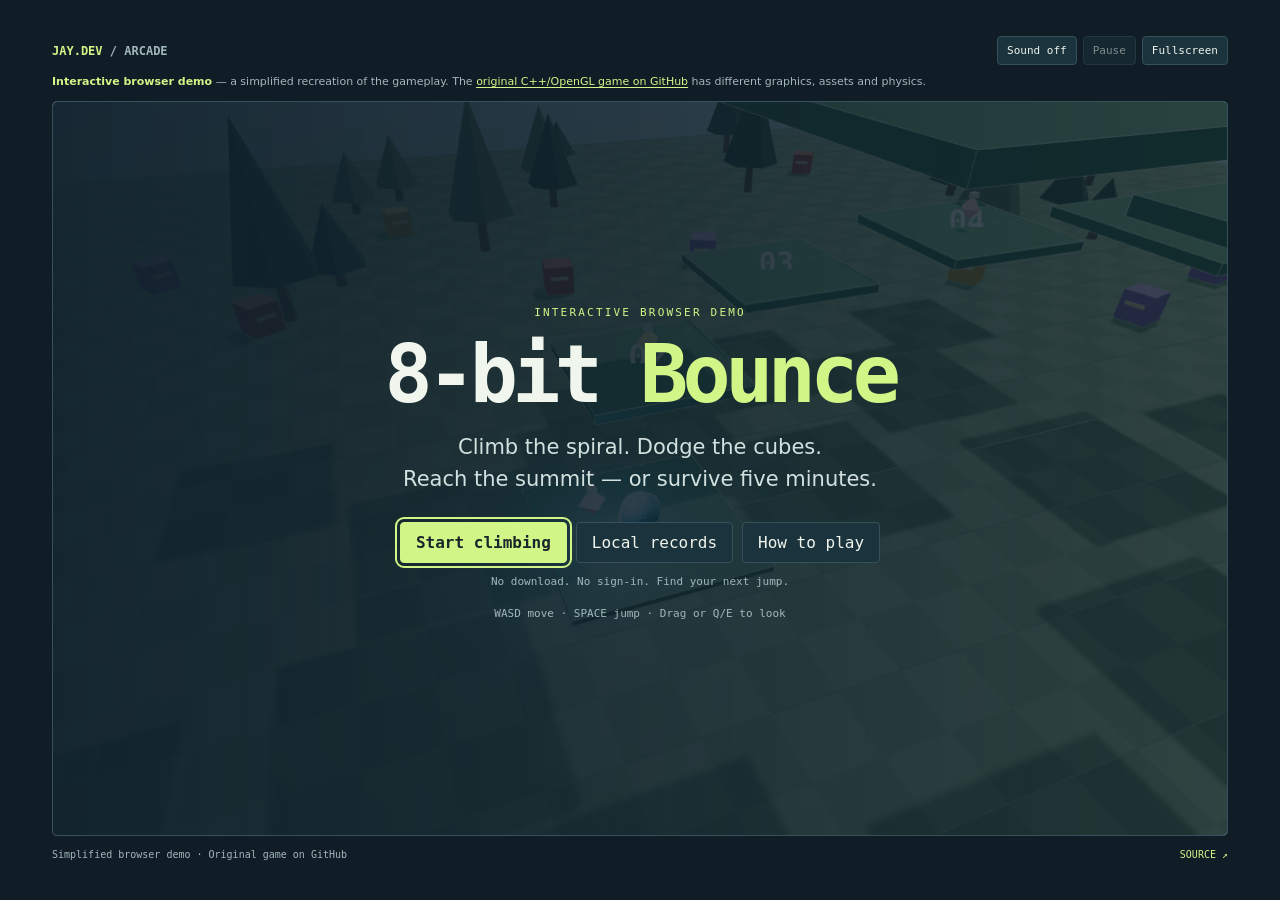
<file: games/8bit-bounce/index.html>
<!doctype html><html lang="en"><head><meta charset="utf-8"><meta name="viewport" content="width=device-width,initial-scale=1,viewport-fit=cover"><meta name="theme-color" content="#101d26"><meta name="description" content="Try a simplified interactive browser demo of 8-bit Bounce: a 3D spiral-platform challenge with moving platforms, cube enemies, power-ups and local records."><title>8-bit Bounce · Jay's Arcade</title><link rel="stylesheet" href="style.css"></head><body>
<main class="shell"><header><a class="brand" href="../../#work" target="_top">JAY.DEV <span>/ ARCADE</span></a><nav aria-label="Game controls"><button id="sound" aria-pressed="false">Sound off</button><button id="pause" disabled>Pause</button><button id="fullscreen">Fullscreen</button></nav></header>
<p class="demo-notice"><strong>Interactive browser demo</strong> — a simplified recreation of the gameplay. The <a href="https://github.com/jaygoneelz/8BitBounce" target="_blank" rel="noopener">original C++/OpenGL game on GitHub</a> has different graphics, assets and physics.</p>
<section class="stage" id="stage" aria-label="8-bit Bounce game"><canvas id="game" tabindex="0" aria-label="3D platform game. WASD moves, Space jumps, Q and E turn the camera. P pauses."></canvas>
<div class="hud" id="hud" hidden><div><span class="label">HEALTH</span><strong id="health">100</strong><div class="health-track"><i id="health-bar"></i></div></div><div><span class="label">PLATFORM</span><strong id="progress">01 / 12</strong></div><div><span class="label">TIME LEFT</span><strong id="time">5:00</strong></div><div><span class="label">SCORE</span><strong id="score">0</strong></div></div><div class="boost" id="boost" hidden></div><p class="checkpoint" id="checkpoint" hidden></p>
<div class="overlay" id="overlay"><section class="screen" id="menu"><p class="eyebrow">INTERACTIVE BROWSER DEMO</p><h1>8-bit <span>Bounce</span></h1><p class="intro">Climb the spiral. Dodge the cubes.<br>Reach the summit — or survive five minutes.</p><div class="actions"><button class="primary" id="start" disabled>Preparing world…</button><button id="records">Local records</button><button id="help">How to play</button></div><p id="load-status" role="status">Loading the 3D scene…</p><p class="hint">WASD move · SPACE jump · Drag or Q/E to look</p></section>
<section class="screen" id="paused" hidden><p class="eyebrow">TAKE A BREATHER</p><h2>Paused</h2><div class="actions"><button class="primary" id="resume">Keep climbing</button><button data-menu>Return to menu</button></div></section>
<section class="screen" id="results" hidden><p class="eyebrow" id="result-label">RUN COMPLETE</p><h2 id="result-title"></h2><p id="result-stats"></p><form id="save-form"><label for="name">Player name</label><input id="name" maxlength="12" pattern="[A-Za-z0-9 ]{0,12}" placeholder="PLAYER" autocomplete="off"><button class="primary" type="submit">Save run</button></form><p id="save-status" role="status"></p><div class="actions"><button id="retry">Try again</button><button data-records>Local records</button><button data-menu>Menu</button></div></section>
<section class="screen" id="records-panel" hidden><p class="eyebrow">PERSONAL BESTS</p><h2>Local records</h2><p class="hint">Stored on this browser and device.</p><div class="table-scroll"><table><thead><tr><th>#</th><th>Player</th><th>Score</th><th>Climb</th></tr></thead><tbody id="record-rows"></tbody></table></div><p id="record-status" role="status"></p><button data-menu>Back to menu</button></section>
<section class="screen help" id="help-panel" hidden><p class="eyebrow">FIND YOUR FOOTING</p><h2>How to play</h2><ul><li><b>WASD / arrows</b> move relative to the camera. <b>Space</b> jumps. Jump from near the edge toward the next numbered platform.</li><li><b>Drag the scene or use Q/E</b> to rotate your view. The blue marble is you; the gold scouts detect you sooner, red hunters move faster, and purple guards hit harder. They search for hiding players.</li><li><b>Gold platforms move.</b> Ride them for another route upward. Every third platform saves a checkpoint.</li><li><b>Yellow pickup:</b> higher jumps for five seconds. <b>Pink pickup:</b> recover 20 health. Alternate pickup types within eight seconds for a 100-point combo bonus.</li><li>Enter the summit ring or survive <b>five minutes</b> to win. Falling off the island costs 25 health and returns you to your checkpoint.</li><li><b>P / Escape</b> pauses, <b>M</b> toggles sound, <b>B</b> shows collision boxes. Touch controls appear on phones.</li></ul><button data-menu>Ready to climb</button></section></div></section>
<div class="touch" aria-label="Touch controls"><div class="dpad"><button data-key="ArrowUp" aria-label="Move forward">↑</button><button data-key="ArrowLeft" aria-label="Move left">←</button><button data-key="ArrowDown" aria-label="Move backward">↓</button><button data-key="ArrowRight" aria-label="Move right">→</button></div><div class="touch-actions"><div><button data-key="KeyQ" aria-label="Turn camera left">↶</button><button data-key="KeyE" aria-label="Turn camera right">↷</button></div><button data-key="Space" class="jump" aria-label="Jump">JUMP</button></div></div>
<footer><span id="status" role="status" aria-live="polite">Simplified browser demo · Original game on GitHub</span><a href="https://github.com/jaygoneelz/8BitBounce" target="_blank" rel="noopener">SOURCE ↗</a></footer></main><noscript>This game needs JavaScript and WebGL 2.</noscript><script type="module" src="main.js"></script></body></html>
</file>
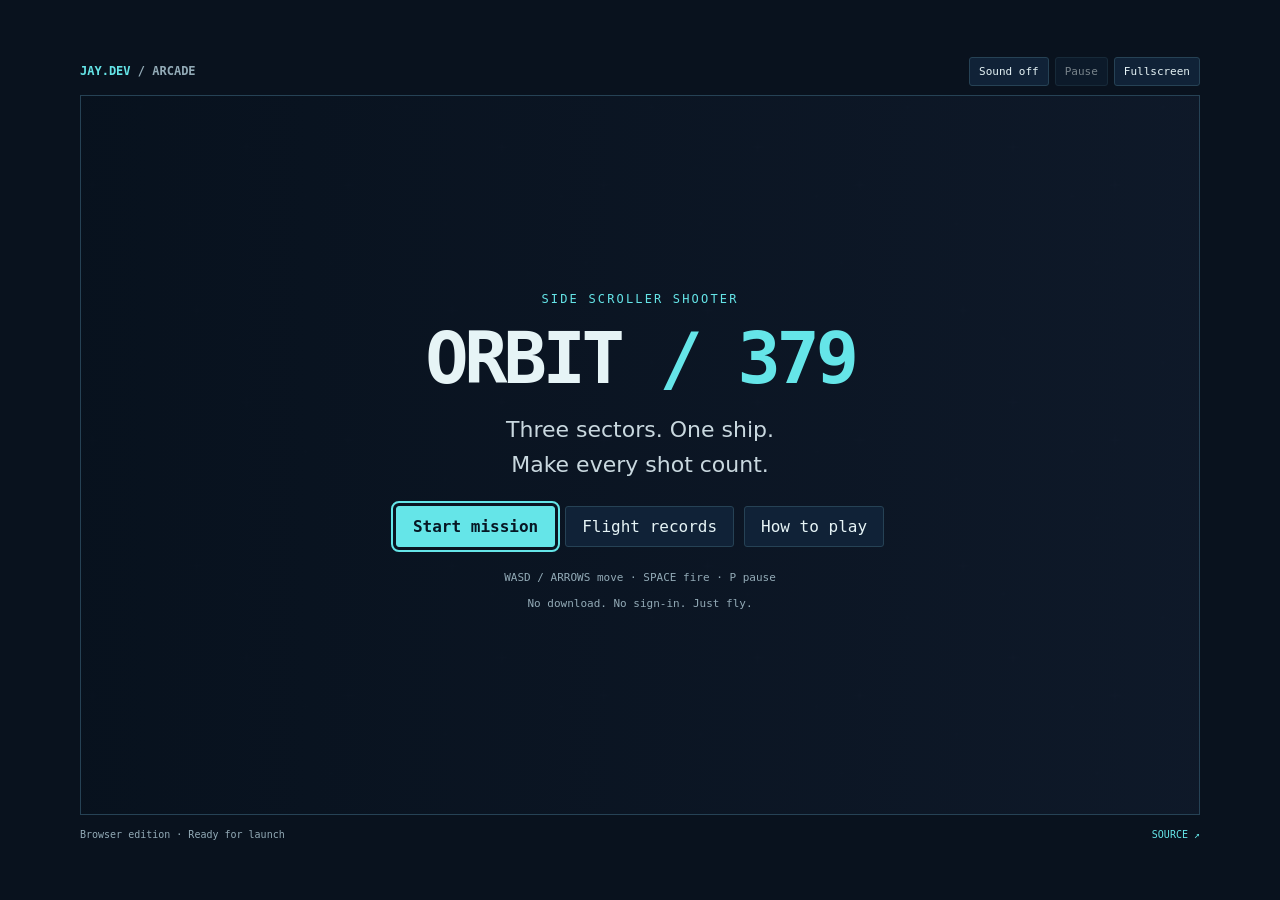
<file: games/sidescroller-shooter/index.html>
<!doctype html>
<html lang="en">
<head>
<meta charset="utf-8"><meta name="viewport" content="width=device-width, initial-scale=1, viewport-fit=cover">
<meta name="theme-color" content="#09121e">
<meta name="description" content="Play ORBIT / 379, Jay's side-scrolling space shooter. Three sectors, enemy AI, power-ups and local high scores. No download required.">
<title>ORBIT / 379 · Side Scroller Shooter</title>
<link rel="stylesheet" href="style.css">
</head>
<body>
<main class="shell">
  <header class="topbar"><a class="brand" href="../../#work" target="_top" aria-label="Back to Jay's portfolio">JAY.DEV <span>/ ARCADE</span></a><div class="tools"><button id="sound" type="button" aria-pressed="false">Sound off</button><button id="pause" type="button" disabled>Pause</button><button id="expand" type="button">Fullscreen</button></div></header>
  <section class="stage" id="stage" aria-label="Side Scroller Shooter game">
    <canvas id="game" width="1120" height="720" tabindex="0" aria-label="Game field. WASD or arrows to move, hold Space to fire. P pauses, Escape opens the menu."></canvas>
    <div class="overlay" id="overlay">
      <section class="screen" id="menu"><p class="eyebrow">SIDE SCROLLER SHOOTER</p><h1>ORBIT <span>/ 379</span></h1><p class="intro">Three sectors. One ship.<br>Make every shot count.</p><div class="actions"><button id="start" type="button" class="primary" disabled>Loading assets…</button><button id="records" type="button">Flight records</button><button id="help" type="button">How to play</button></div><p class="hint">WASD / ARROWS move · SPACE fire · P pause</p><p id="load-status" role="status">Preparing your ship…</p></section>
      <section class="screen" id="pause-screen" hidden><p class="eyebrow">FLIGHT ON HOLD</p><h2>Paused</h2><div class="actions"><button id="resume" class="primary" type="button">Resume flight</button><button data-menu type="button">Return to menu</button></div><p class="hint">Your sector timer is paused.</p></section>
      <section class="screen" id="results" hidden><p class="eyebrow" id="result-label">FLIGHT ENDED</p><h2 id="result-title">Mission ended</h2><p id="result-score"></p><form id="score-form"><label for="pilot">Pilot name</label><input id="pilot" name="pilot" maxlength="12" autocomplete="off" pattern="[A-Za-z0-9 ]{0,12}" placeholder="PILOT"><button class="primary" type="submit">Save score</button></form><p id="save-status" role="status"></p><div class="actions"><button id="retry" type="button">Fly again</button><button data-records type="button">Flight records</button><button data-menu type="button">Menu</button></div></section>
      <section class="screen records-screen" id="records-screen" hidden><p class="eyebrow">YOUR TOP TEN</p><h2>Flight records</h2><p class="hint">Saved on this browser and device.</p><div class="table-scroll"><table><thead><tr><th>#</th><th>Pilot</th><th>Score</th><th>Sector</th></tr></thead><tbody id="score-rows"></tbody></table></div><p id="records-status" role="status"></p><button data-menu type="button">Back to menu</button></section>
      <section class="screen help-screen" id="help-screen" hidden><p class="eyebrow">MISSION BRIEFING</p><h2>How to play</h2><ul><li><strong>Move</strong> with WASD / arrows, or the touch pad. Hold Space or FIRE to shoot.</li><li><strong>Survive</strong> all three sector countdowns. You have three lives.</li><li><strong>Enemies:</strong> white scouts fly straight, orange weavers patrol, purple hunters aim then charge.</li><li><strong>Pickups:</strong> R rapid fire, S shield, + repair. Timed effects last six seconds.</li><li><strong>P</strong> pauses, <strong>M</strong> toggles sound, <strong>F3</strong> shows hitboxes. Escape pauses or returns.</li></ul><button data-menu type="button">Ready to fly</button></section>
    </div>
  </section>
  <div class="touch-controls" aria-label="Touch controls"><div class="dpad"><button data-key="ArrowUp" aria-label="Move up">↑</button><button data-key="ArrowLeft" aria-label="Move left">←</button><button data-key="ArrowDown" aria-label="Move down">↓</button><button data-key="ArrowRight" aria-label="Move right">→</button></div><button data-key="Space" class="fire" aria-label="Hold to fire">FIRE</button></div>
  <footer><span id="flight-status" role="status" aria-live="polite">Browser edition · Ready for launch</span><a href="https://github.com/jaygoneelz/SideScrollerShooter" target="_blank" rel="noopener">SOURCE ↗</a></footer>
</main>
<noscript>This game requires JavaScript. You can find the desktop source on GitHub.</noscript>
<script type="module" src="game.js"></script>
</body></html>
</file>
<file: games/8bit-bounce/style.css>
:root{color-scheme:dark;--bg:#101d26;--panel:#122530;--line:#35515b;--text:#f0f5ed;--muted:#a2b7bc;--accent:#d2f587;font-family:ui-monospace,SFMono-Regular,Consolas,monospace}*{box-sizing:border-box}body{margin:0;background:var(--bg);color:var(--text);min-height:100dvh;display:grid;align-items:center}button,input{font:inherit}button{cursor:pointer;border:1px solid var(--line);background:#1b333c;color:var(--text);border-radius:4px;padding:10px 15px;transition:background .15s}button:hover{background:#2b4d53;border-color:var(--accent)}button:disabled{opacity:.5;cursor:wait}.primary{background:var(--accent);border-color:var(--accent);color:#18252a;font-weight:700}.primary:hover{background:#e5ffb5}button:focus-visible,a:focus-visible,input:focus-visible{outline:2px solid var(--accent);outline-offset:3px}a{color:var(--accent);text-decoration:none}[hidden]{display:none!important}.shell{width:min(1180px,calc(100% - 24px),calc((100dvh - 165px)*16/10));margin:10px auto}header{min-height:47px;display:flex;align-items:center;justify-content:space-between;gap:12px}.brand{font-size:12px;font-weight:700}.brand span{color:var(--muted)}nav{display:flex;gap:6px}nav button{font-size:11px;padding:7px 9px}.stage{aspect-ratio:16/10;position:relative;border:1px solid var(--line);overflow:hidden;border-radius:5px;background:#9ebcca}canvas{display:block;width:100%;height:100%;outline:none;touch-action:none}.stage:has(canvas:focus-visible){outline:2px solid var(--accent);outline-offset:2px}.hud{position:absolute;top:12px;left:12px;right:12px;display:flex;justify-content:space-between;gap:10px;pointer-events:none}.hud>div{min-width:95px;background:#122530e8;padding:10px 12px;border:1px solid #78948466;border-radius:4px}.hud .label{display:block;font-size:9px;letter-spacing:.1em;color:#b6cdc5;margin-bottom:4px}.hud strong{font-size:20px}.health-track{height:4px;width:70px;background:#385057;margin-top:5px}.health-track i{display:block;width:100%;height:100%;background:var(--accent)}.boost{position:absolute;bottom:14px;left:14px;background:#1d3039ed;color:var(--accent);padding:8px 12px;border-radius:4px;font-size:12px}.checkpoint{position:absolute;bottom:12px;right:12px;background:#1d3039ed;color:var(--accent);padding:8px 12px;font-size:11px;margin:0}.overlay{position:absolute;inset:0;background:linear-gradient(90deg,#10212cf5,#10212cc2);display:grid;place-items:center;padding:20px;overflow:auto}.screen{width:min(660px,100%);max-height:100%;text-align:center;padding:8px 14px}.eyebrow{font-size:11px;letter-spacing:.2em;color:var(--accent);margin:0 0 16px}h1{font-size:clamp(34px,6.3vw,80px);line-height:1;letter-spacing:-.07em;margin:0 0 16px}h1 span{color:var(--accent)}h2{font-size:clamp(25px,4vw,45px);letter-spacing:-.05em;margin:0 0 15px}.intro{font-family:system-ui,sans-serif;font-size:clamp(13px,2vw,21px);line-height:1.55;color:#d2e1df;margin:12px 0 26px}.actions{display:flex;justify-content:center;flex-wrap:wrap;gap:9px}.hint,#load-status,#save-status,#record-status{font-size:11px;line-height:1.5;color:var(--muted)}.hint{margin:16px 0 8px}.help{text-align:left}.help h2,.help .eyebrow{text-align:center}.help ul{padding-left:20px;font:14px/1.55 system-ui,sans-serif}.help li{margin:8px 0}#save-form{display:flex;justify-content:center;align-items:center;gap:8px;flex-wrap:wrap;margin:20px 0 8px}#save-form label{font-size:12px}input{padding:10px;color:var(--text);background:#0d202a;border:1px solid var(--line);width:145px;border-radius:4px;text-transform:uppercase}.table-scroll{max-height:230px;overflow:auto;margin:16px 0}table{width:100%;border-collapse:collapse;text-align:left;font-size:13px}th,td{padding:8px 12px;border-bottom:1px solid var(--line)}th{color:var(--accent)}footer{display:flex;justify-content:space-between;gap:14px;align-items:center;min-height:37px;font-size:10px;color:var(--muted)}footer a{white-space:nowrap}.touch{display:none;justify-content:space-between;padding:10px 2px 2px;gap:15px}.touch button{touch-action:none;user-select:none;min-width:45px;min-height:43px;font-size:20px;padding:6px}.touch .held{background:var(--accent);color:var(--bg)}.dpad{display:grid;grid-template-columns:repeat(3,45px);grid-template-rows:repeat(2,43px);gap:4px}.dpad button:first-child{grid-column:2}.dpad button:nth-child(2){grid-row:2;grid-column:1}.dpad button:nth-child(3){grid-row:2;grid-column:2}.dpad button:nth-child(4){grid-row:2;grid-column:3}.touch-actions>div{display:flex;gap:4px}.touch-actions .jump{width:100%;margin-top:4px;font-size:13px;font-weight:700;color:var(--accent)}@media(pointer:coarse){.touch{display:flex}.shell{width:min(1180px,calc(100% - 20px),calc((100dvh - 270px)*16/10))}}@media(max-width:600px){.shell{width:calc(100% - 16px);margin:6px auto}.brand span{display:none}header{min-height:40px}nav button{font-size:10px;padding:6px}.overlay{padding:8px}.screen{padding:4px 6px}.eyebrow{font-size:8px;margin-bottom:9px}h1{font-size:38px;margin-bottom:10px}h2{font-size:25px;margin-bottom:8px}.intro{font-size:12px;margin:6px 0 13px;line-height:1.4}button{font-size:10px;padding:8px 10px}.actions{gap:6px}.hint,#load-status,#save-status,#record-status{font-size:8px;margin:8px 0}.hud{top:6px;left:6px;right:6px;gap:4px}.hud>div{min-width:0;padding:5px 6px}.hud .label{font-size:6px;margin-bottom:2px}.hud strong{font-size:12px}.health-track{width:44px;height:3px;margin-top:3px}.checkpoint,.boost{font-size:8px;padding:5px;bottom:6px}.checkpoint{right:6px}.boost{left:6px}.help ul{font-size:10px;line-height:1.35;margin:6px 0;padding-left:16px}.help li{margin:4px 0}.touch{display:flex}footer{font-size:8px;min-height:30px}#save-form{margin:8px 0 4px}#save-form label{font-size:10px}input{padding:7px;font-size:10px;width:110px}.table-scroll{max-height:100px;margin:6px 0}table{font-size:10px}th,td{padding:4px 7px}}@media(prefers-reduced-motion:reduce){button{transition:none}}

@media(pointer:fine){.embedded .touch{display:none}.embedded .shell{width:min(1180px,calc(100% - 16px),calc((100dvh - 165px)*16/10))}}

.demo-notice{font:11px/1.5 system-ui,sans-serif;color:var(--muted);margin:0 0 10px}.demo-notice strong{color:var(--accent)}.demo-notice a{text-decoration:underline;text-underline-offset:2px}@media(max-width:600px){.demo-notice{font-size:10px;margin-bottom:8px}}
</file>
<file: games/sidescroller-shooter/style.css>
:root{color-scheme:dark;--bg:#09121e;--panel:#0c1929;--line:#264255;--ink:#e6f4f6;--muted:#93abb7;--cyan:#65e5e8;--orange:#ffb76b;font-family:ui-monospace,SFMono-Regular,Consolas,monospace}*{box-sizing:border-box}body{margin:0;background:var(--bg);color:var(--ink);min-height:100dvh;display:grid;align-items:center}button,a,input{-webkit-tap-highlight-color:transparent}button,input{font:inherit}button{border:1px solid var(--line);background:#102237;color:var(--ink);padding:10px 16px;border-radius:3px;cursor:pointer;transition:background .15s,border-color .15s}button:hover{background:#18354b;border-color:var(--cyan)}button:focus-visible,a:focus-visible,input:focus-visible{outline:2px solid var(--cyan);outline-offset:3px}button:disabled{opacity:.5;cursor:wait}.primary{background:var(--cyan);color:#071724;border-color:var(--cyan);font-weight:700}.primary:hover{background:#a1f5f1}button[hidden],[hidden]{display:none!important}a{color:var(--cyan);text-decoration:none}.shell{width:min(1120px,calc(100% - 24px),calc((100dvh - 120px)*14/9));margin:12px auto}.topbar{min-height:48px;display:flex;align-items:center;justify-content:space-between;gap:12px}.brand{font-weight:700;font-size:12px;white-space:nowrap}.brand span{color:var(--muted)}.tools{display:flex;gap:6px}.tools button{font-size:11px;padding:7px 9px}.stage{aspect-ratio:14/9;position:relative;background:#080e1c;border:1px solid var(--line);overflow:hidden}canvas{display:block;width:100%;height:100%;outline:none}.stage:has(canvas:focus-visible){outline:2px solid var(--cyan);outline-offset:2px}.overlay{position:absolute;inset:0;display:grid;place-items:center;background:linear-gradient(90deg,#06111deb,#0c1929d4);overflow:auto;padding:20px}.overlay[hidden]{display:none}.screen{text-align:center;width:min(650px,100%);padding:8px 16px;max-height:100%}.eyebrow{letter-spacing:.18em;color:var(--cyan);font-size:clamp(9px,1.4vw,12px);margin:0 0 15px}h1,h2{margin:0 0 16px;font-size:clamp(30px,5.7vw,72px);letter-spacing:-.06em;line-height:1.04}h1 span{color:var(--cyan)}h2{font-size:clamp(24px,4.2vw,48px)}.intro{font-family:system-ui,sans-serif;font-size:clamp(13px,2vw,22px);line-height:1.6;color:#c9d8df;margin:12px 0 24px}.actions{display:flex;gap:10px;justify-content:center;flex-wrap:wrap}.hint,#load-status,#save-status,#records-status{font-size:11px;color:var(--muted);line-height:1.6}.hint{margin:22px 0 8px}#load-status{min-height:17px;margin:6px}footer{min-height:38px;display:flex;justify-content:space-between;align-items:center;gap:12px;font-size:10px;color:var(--muted)}footer a{white-space:nowrap}.help-screen{text-align:left}.help-screen .eyebrow,.help-screen h2{text-align:center}.help-screen ul{padding-left:20px;font-family:system-ui,sans-serif;font-size:14px;line-height:1.65}.help-screen li{margin:7px 0}#score-form{display:flex;justify-content:center;align-items:center;gap:9px;flex-wrap:wrap;margin:24px 0 8px}#score-form label{font-size:12px;color:var(--muted)}input{background:#06111d;color:var(--ink);border:1px solid var(--line);border-radius:3px;padding:10px;width:145px;text-transform:uppercase}.table-scroll{max-height:235px;overflow:auto;margin:18px 0}table{width:100%;border-collapse:collapse;text-align:left;font-size:13px}th,td{padding:8px 12px;border-bottom:1px solid #203445}th{color:var(--cyan)}td:nth-child(3){font-variant-numeric:tabular-nums}.touch-controls{display:none;justify-content:space-between;gap:20px;padding:12px 4px 4px}.touch-controls button{touch-action:none;user-select:none;-webkit-user-select:none;min-width:48px;min-height:48px;font-size:20px}.touch-controls button.held{background:var(--cyan);color:var(--bg)}.dpad{display:grid;grid-template-columns:repeat(3,48px);grid-template-rows:repeat(2,43px);gap:4px}.dpad button{min-height:43px;padding:5px}.dpad button:first-child{grid-column:2}.dpad button:nth-child(2){grid-row:2;grid-column:1}.dpad button:nth-child(3){grid-row:2;grid-column:2}.dpad button:nth-child(4){grid-row:2;grid-column:3}.fire{width:90px;font-size:15px!important;font-weight:700;color:var(--cyan)}@media(pointer:coarse){.touch-controls{display:flex}.shell{width:min(1120px,calc(100% - 20px),calc((100dvh - 230px)*14/9))}}@media(max-width:560px){.shell{width:calc(100% - 16px);margin:6px auto}.brand span{display:none}.topbar{min-height:41px}.tools button{font-size:10px;padding:6px}.overlay{padding:10px}.screen{padding:5px 7px}.eyebrow{font-size:8px;margin:0 0 8px}h1{font-size:34px;margin-bottom:9px}h2{font-size:25px;margin-bottom:9px}.intro{font-size:13px;line-height:1.4;margin:6px 0 13px}.actions{gap:6px}button{font-size:11px;padding:8px 10px}.hint,#load-status,#save-status,#records-status{font-size:9px}.hint{margin-top:12px}.help-screen ul{font-size:11px;line-height:1.4;margin:8px 0}.help-screen li{margin:4px 0}.table-scroll{max-height:110px;margin:8px 0}table{font-size:10px}th,td{padding:5px 7px}#score-form{margin:10px 0 5px}#score-form label{font-size:10px}input{font-size:11px;padding:7px;width:115px}footer{font-size:8px;min-height:31px}.touch-controls{padding-top:8px}}@media(prefers-reduced-motion:reduce){button{transition:none}}:fullscreen{background:var(--bg)}

@media(max-width:560px){.touch-controls{display:flex}}
</file>
